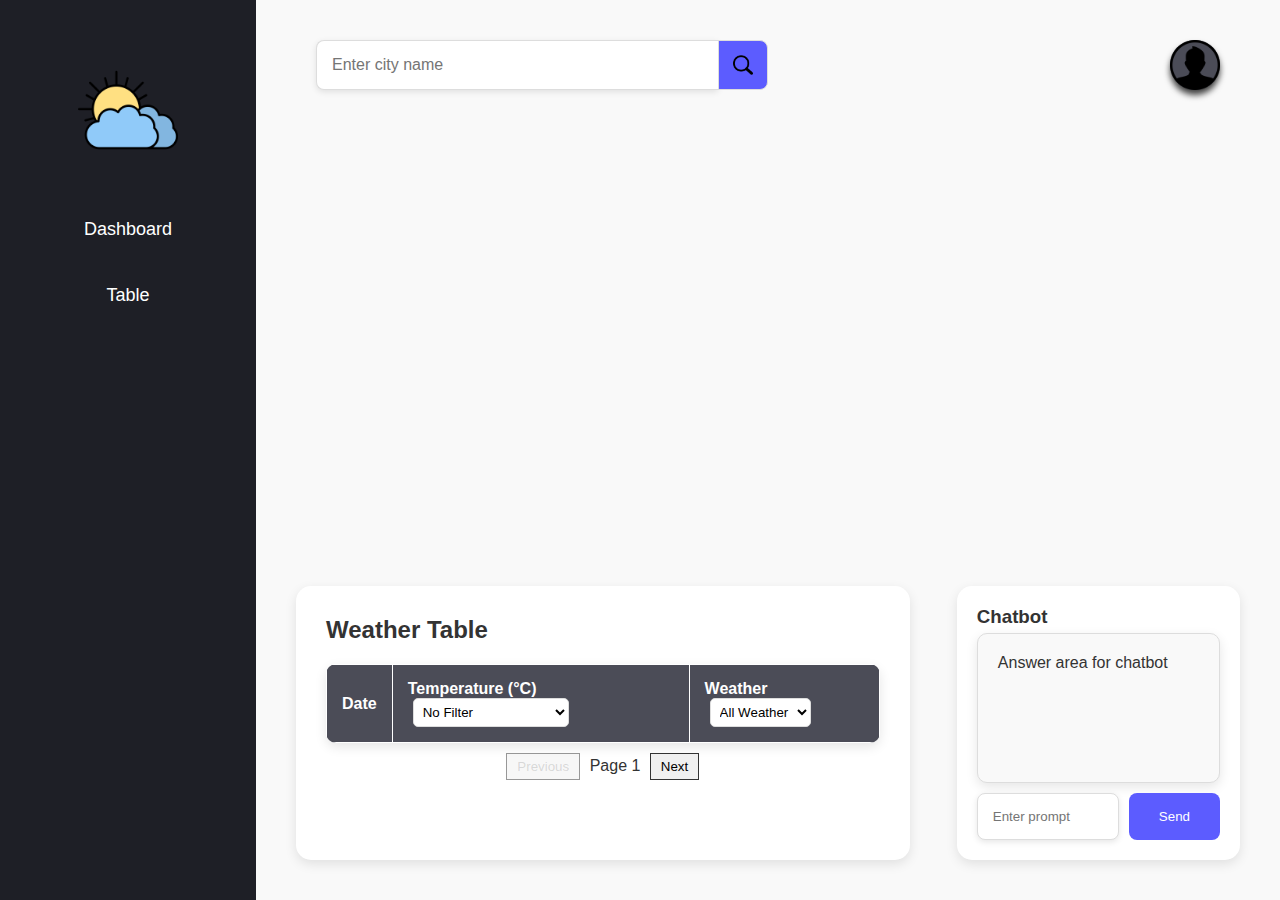
<file: tables.html>
<!DOCTYPE html>
<html lang="en">
  <head>
    <meta charset="UTF-8" />
    <meta name="viewport" content="width=device-width, initial-scale=1.0" />
    <title>Table and Chatbot</title>
    <link rel="stylesheet" href="css/tables.css" />
  </head>
  <body>
    <div class="container">
      <div class="sideBar">
        <div class="logo"><img src="images/logo.png" alt="logo"></div>
        <ul class="menu">
          <li><a href="index.html">Dashboard</a></li>
          <li><a href="tables.html">Table</a></li>
        </ul>
      </div>

      <div class="mainContent">
        <div class="header">
          <div class="searchContainer">
            <input
              type="text"
              id="city"
              class="searchBar"
              placeholder="Enter city name"
            />
            <button id="searchBtn" class="searchBtn">
              <img src="images/search-icon.png" alt="Search" width="20px" />
            </button>
          </div>
          <h2 class="displayUser">User Profile</h2>
          <div class="userProfile">
            <img src="images/user-profile.png" alt="user-profile" width="50px" height="50px" />
          </div>
        </div>

        <div class="contentSection">
          <div class="tableSection">
            <h2>Weather Table</h2>
            <table id="weatherForecastTable">
              <thead>
                <tr>
                  <th>Date</th>
                  <th>
                    Temperature (°C)
                    <select id="tempFilter">
                      <option value="none">No Filter</option>
                      <option value="asc">Ascending</option>
                      <option value="desc">Descending</option>
                      <option value="highest">Highest Temperature</option>
                    </select>
                  </th>
                  <th>
                    Weather
                    <select id="weatherFilter">
                      <option value="all">All Weather</option>
                      <option value="rain">Rainy Days</option>
                    </select>
                  </th>
                </tr>
              </thead>
              <tbody>
              </tbody>
            </table>
            <div class="pagination">
              <button id="prevBtn" disabled>Previous</button>
              <span id="pageInfo">Page 1</span>
              <button id="nextBtn">Next</button>
            </div>
          </div>

          <div class="chatSection">
            <h3 style="margin-bottom: 5px;">Chatbot</h3>
            <div class="chatAnswer">Answer area for chatbot</div>
            <div class="chatBar">
              <input
                type="text"
                placeholder="Enter prompt"
                class="chatInput"
              />
              <button class="chatBtn">Send</button>
            </div>
          </div>
        </div>
      </div>
    </div>

    <script src="js/tables.js"></script>
  </body>
</html>
</file>
<file: css/tables.css>
* {
  margin: 0;
  padding: 0;
  box-sizing: border-box;
}

body {
  font-family: "Poppins", sans-serif;
  background-color: #f0f2f5;
  color: #333;
}

.pagination {
  margin-top: 10px;
  text-align: center;
}

.pagination button {
  padding: 5px 10px;
  margin: 0 5px;
  cursor: pointer;
  border: 1px solid #333;
  background-color: #f0f0f0;
}

.pagination button:disabled {
  cursor: not-allowed;
  opacity: 0.5;
}

.container {
  display: flex;
  flex-direction: row;
  height: 100vh;
  width: 100vw;
}

.sideBar {
  width: 20%;
  background-color: #1e1f26;
  color: #ffffff;
  display: flex;
  flex-direction: column;
  align-items: center;
  padding: 40px 20px;
  box-shadow: 4px 0 12px rgba(0, 0, 0, 0.1);
  transition: width 0.3s ease;
}

.logo {
  text-align: center;
  margin: 20px 0;
}

.logo img {
  max-width: 100px;
  height: auto;
  border-radius: 10px;
}

.menu {
  list-style: none;
  width: 100%;
}

.menu li {
  margin: 25px 0;
}

.menu a {
  color: white;
  text-decoration: none;
  font-size: 18px;
  padding: 10px 20px;
  display: block;
  width: 100%;
  text-align: center;
  border-radius: 8px;
  transition: background-color 0.3s ease;
}

.menu a:hover {
  background-color: #2d2e38;
}

.mainContent {
  width: 80%;
  padding: 40px;
  display: flex;
  flex-direction: column;
  justify-content: space-between;
  background-color: #f9f9f9;
  transition: width 0.3s ease;
}

.header {
  display: flex;
  justify-content: space-between;
  align-items: center;
  margin-bottom: 40px;
  padding: 0 20px;
}

.searchContainer {
  display: flex;
  align-items: center;
  width: 50%;
}

.searchBar {
  flex: 1;
  padding: 15px;
  font-size: 16px;
  border-radius: 8px 0 0 8px;
  border: 1px solid #ddd;
  border-right: none;
  box-shadow: 0 2px 6px rgba(0, 0, 0, 0.1);
}

.searchBtn {
  background-color: rgb(92, 92, 255);
  border: 1px solid #ddd;
  border-radius: 0 8px 8px 0;
  cursor: pointer;
  padding: 15px;
  display: flex;
  justify-content: center;
  align-items: center;
  transition: background-color 0.3s ease;
  width: 50px;
  height: 50px;
}

.searchBtn:hover {
  background-color: rgb(0, 0, 255);
}

.searchBtn img {
  width: 20px;
  height: 20px;
}

.displayUser {
  display: none;
}

.userProfile {
  display: flex;
  justify-content: center;
  align-items: center;
  background-color: #4b4c57;
  border-radius: 50%;
  box-shadow: 0 5px 6px rgba(0, 0, 0, 0.75);
}

.contentSection {
  display: flex;
  justify-content: space-between;
}

.tableSection {
  width: 65%;
  background-color: white;
  padding: 30px;
  border-radius: 15px;
  box-shadow: 0 4px 12px rgba(0, 0, 0, 0.1);
  transition: box-shadow 0.3s ease;
}

.tableSection:hover {
  box-shadow: 0 6px 18px rgba(0, 0, 0, 0.2);
}

table {
  width: 100%;
  border-collapse: collapse;
  font-size: 16px;
  margin-top: 20px;
  box-shadow: 0 4px 12px rgba(0, 0, 0, 0.1);
  border-radius: 10px;
  overflow: hidden;
}

th,
td {
  padding: 15px;
  text-align: left;
  background-color: #f9f9f9;
  transition: background-color 0.3s ease;
}

th {
  background-color: #4b4c57;
  color: white;
  font-weight: bold;
}

tr:nth-child(even) {
  background-color: #f2f2f2;
}

tr:hover {
  background-color: #e6e6e6;
}

th,
td {
  border: 1px solid white;
}

td {
  font-size: 18px;
}

select {
  padding: 5px;
  border-radius: 5px;
  border: 1px solid #ddd;
  background-color: #ffffff;
  margin-left: 5px;
}

select option {
  padding: 10px;
}

.chatSection {
  width: 30%;
  background-color: white;
  padding: 20px;
  border-radius: 15px;
  box-shadow: 0 4px 12px rgba(0, 0, 0, 0.1);
  transition: box-shadow 0.3s ease;
  display: flex;
  flex-direction: column;
  justify-content: space-between;
}

.chatSection:hover {
  box-shadow: 0 6px 18px rgba(0, 0, 0, 0.2);
}

.chatAnswer {
  background-color: #f9f9f9;
  padding: 20px;
  border-radius: 10px;
  border: 1px solid #ddd;
  min-height: 150px;
  box-shadow: 0 4px 12px rgba(0, 0, 0, 0.1);
  flex-grow: 1;
}

.chatBar {
  display: flex;
  justify-content: space-between;
  margin-top: 10px;
}

.chatInput {
  width: 75%;
  padding: 15px;
  border: 1px solid #ddd;
  border-radius: 8px;
  box-shadow: 0 2px 6px rgba(0, 0, 0, 0.1);
}

.chatBtn {
  padding: 15px 30px;
  background-color: rgb(92, 92, 255);
  color: white;
  border: none;
  border-radius: 8px;
  cursor: pointer;
  transition: background-color 0.3s ease;
  margin-left: 10px;
}

.chatBtn:hover {
  background-color: rgb(0, 0, 255);
}

@media (max-width: 1024px) {
  .container {
    flex-direction: column;
  }

  .sideBar {
    width: 100%;
    height: auto;
  }

  .mainContent {
    width: 100%;
  }

  .contentSection {
    flex-direction: column;
  }

  .tableSection{
    width: 100%;
    overflow-x: auto;
  }
  
  .chatSection {
    width: 100%;
    margin-bottom: 20px;
  }
}

@media (max-width: 768px) {
  .header {
    flex-direction: column;
    align-items: flex-start;
  }

  .searchContainer {
    width: 100%;
    margin-bottom: 20px;
  }

  .searchBar {
    width: 90%;
    border-radius: 8px;
    margin-top: 10px;
    margin-bottom: 10px;
  }

  .searchBtn {
    width: 50px;
    border-radius: 8px;
  }

  .displayUser {
    display: block;
  }

  .userProfile {
    align-self: flex-end;
  }

  .chatInput {
    width: 65%;
  }

  .chatBtn {
    width: 30%;
  }
}

@media (max-width: 480px) {
  .header {
    flex-direction: column;
    align-items: flex-start;
  }

  .searchContainer {
    width: 100%;
    margin-bottom: 20px;
  }

  .searchBar {
    width: 90%;
    border-radius: 8px;
    margin-top: 10px;
    margin-bottom: 10px;
  }

  .searchBtn {
    width: 50px;
    border-radius: 8px;
  }

  .displayUser {
    display: block;
  }

  .userProfile {
    align-self: flex-end;
  }

  .chatInput {
    width: 100%;
  }

  .chatBtn {
    width: 100%;
    margin-left: 0;
    margin-top: 10px;
  }

  .chatBar {
    flex-direction: column;
  }
}
</file>
